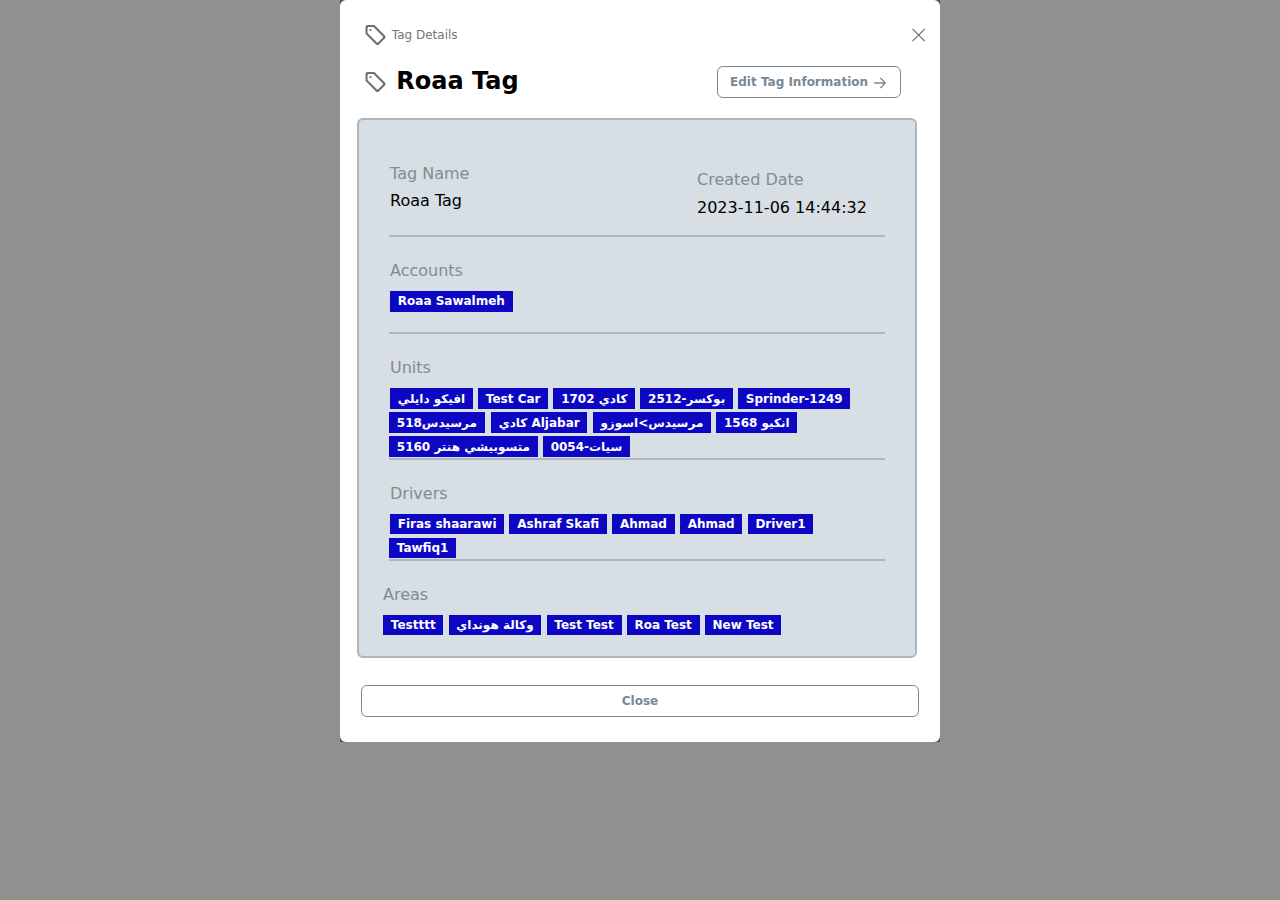
<file: HOME1.html>
<!DOCTYPE html>
<html lang="en">
<head>
  <title>Tag Details</title>
  <meta charset="utf-8">
  <meta name="viewport" content="width=device-width, initial-scale=1">
  <link href="https://cdn.jsdelivr.net/npm/bootstrap@5.3.2/dist/css/bootstrap.min.css" rel="stylesheet">
  <script src="https://cdn.jsdelivr.net/npm/bootstrap@5.3.2/dist/js/bootstrap.bundle.min.js"></script>
  <style>
    



    body, html 
    {
      background-color: #0e070773;
      display: flex;
      flex-direction: column;      align-items: center;         justify-content: center;

    }

    .main
    {
      background-color: rgb(255, 255, 255);
      width: 600px;
      height:742px;
      border-radius: 6px;
     
    }
    
 .headerOfPage
 { 
    width: 100%;
 }

 .bodyy {
  width: 560px;
  height: 540px;
  background-color: #D7DEE4;
  border-radius: 6px;
  border: 2px solid #abb6bf; 
  display: grid;
  grid-template-rows: repeat(4, 1fr);
  padding: 20px;
  margin-left: 17px;
  margin-bottom: 27px;
}


.bodyy > div
{
  background-color: #D7DEE4; 
}

.bodyy > div:not(:last-child) 
{
  border-bottom: 2px solid #abb6bf; 
  width: calc(100% - 20px);
  margin: 0 auto; 
}
.h2 {
    font-size: 24px;
    margin-left: 23px;
    color: #000;
    margin-top: 20px;
    margin-bottom: 20px;
    font-weight: bold;
}

.h2 button.btn-outline-secondary {
  margin-left: 190px; /* Adjust the margin as needed */
    font-weight: bold;
    font-size: 12px;
    border-color: #778897;
    color: #778897;
}
    .footer 
    {
      
      text-align: center;
      padding: 0px;
    }

    .full-width-button 
    {
      width: 100%;
    }

    .btn-outline-close{
     
     font-weight: bold;
     font-size: 12px;
     border-color: #778897;
     color: #778897;
     width:93%;
     
 }
 .bage {
   background-color:  #0d07c4;
  
   
 }
  
    .cross-button 
    {
     
      background: none;
      border: none;
      cursor: pointer;
      margin-left: 440px;
    }
    .btn-outline-secondary 
    {
        margin-left:259px;
        font-weight: bold;
        font-size: 12px;
        border-color: #778897;
        color: #778897;
    }
    .badge.bage {
        border-radius: 0;
    }
    
 

  </style>
</head>
    <!--END OF STYLE  -->



 <!--____________________________________________________________________________________________________________-->
<body>
    <div class="main" >
            <div class="headerOfPage">
              <h1 style="font-size: 12px; margin-left: 23px;;color: #757573;margin-top: 24px;">
                
                <svg width="25px" height="20px" viewBox="0 0 20 20" version="1.1" xmlns="http://www.w3.org/2000/svg" xmlns:xlink="http://www.w3.org/1999/xlink">
                    <title>tag_round [#1174]</title>
                    <desc>Created with Sketch.</desc>
                    <defs></defs>
                    <g id="Page-1" stroke="none" stroke-width="0" fill="none" fill-rule="evenodd">
                        <g id="Dribbble-Light-Preview" transform="translate(-260.000000, -2959.000000)" fill="#70706E">
                            <g id="icons" transform="translate(56.000000, 160.000000)">
                                <path d="M207.977728,2804.02015 L207.977728,2804.02015 C207.977728,2803.44427 208.445082,2802.97689 209.020929,2802.97689 C209.596777,2802.97689 210.064131,2803.44427 210.064131,2804.02015 C210.064131,2804.59603 209.596777,2805.0634 209.020929,2805.0634 C208.445082,2805.0634 207.977728,2804.59603 207.977728,2804.02015 L207.977728,2804.02015 Z M215.274923,2816.17617 L206.239754,2807.14053 C206.141693,2807.04246 206.087446,2806.90997 206.087446,2806.77121 L206.087446,2802.12977 C206.087446,2801.55285 206.553757,2801.08547 207.130648,2801.08547 L211.771852,2801.08547 C211.910598,2801.08547 212.043084,2801.14076 212.141145,2801.23883 L221.176314,2810.27447 C221.583163,2810.68238 221.583163,2811.34276 221.176314,2811.74963 L216.75001,2816.17617 C216.343161,2816.58304 215.682815,2816.58304 215.274923,2816.17617 L215.274923,2816.17617 Z M219.933861,2806.08162 L219.933861,2806.08162 C219.76069,2805.9074 212.984052,2799.13145 213.158267,2799.30463 C212.962145,2799.10954 212.697172,2799 212.420723,2799 L206.087446,2799 C204.934709,2799 204,2799.93371 204,2801.08547 L204,2807.42012 C204,2807.69658 204.110579,2807.96157 204.305658,2808.1577 L214.537379,2818.38891 C215.35212,2819.2037 216.672813,2819.2037 217.487553,2818.38891 L217.487553,2818.38891 C217.673243,2818.20321 223.454666,2812.42253 223.388945,2812.48721 C224.203685,2811.67243 224.203685,2810.35167 223.388945,2809.53689 L219.933861,2806.08162 Z" id="tag_round-[#1174]"></path>
                            </g>
                        </g>
                    </g>
                </svg>
                Tag Details
                <button class="cross-button" onclick="yourFunction()">
                    <svg width="20px" height="20px" viewBox="0 0 20 24" fill="none" xmlns="http://www.w3.org/2000/svg">
                        <path d="M19 5L5 19M5.00001 5L19 19" stroke="#70706E" stroke-width="1.5" stroke-linecap="round" stroke-linejoin="round"/>
                    </svg>
                </button>
            </h1>
            
           
              <h2 class="h2"style="font-size: 24px;    margin-left: 23px;;color: #000;    margin-top: 20px;  margin-bottom: 20px; font-weight: bold;
            ">
                <svg width="25px" height="20px" viewBox="0 0 20 20" version="1.1" xmlns="http://www.w3.org/2000/svg" xmlns:xlink="http://www.w3.org/1999/xlink">
                    <title>tag_round [#1174]</title>
                    <desc>Created with Sketch.</desc>
                    <defs></defs>
                    <g id="Page-1" stroke="none" stroke-width="0" fill="none" fill-rule="evenodd">
                        <g id="Dribbble-Light-Preview" transform="translate(-260.000000, -2959.000000)" fill="#70706E">
                            <g id="icons" transform="translate(56.000000, 160.000000)">
                                <path d="M207.977728,2804.02015 L207.977728,2804.02015 C207.977728,2803.44427 208.445082,2802.97689 209.020929,2802.97689 C209.596777,2802.97689 210.064131,2803.44427 210.064131,2804.02015 C210.064131,2804.59603 209.596777,2805.0634 209.020929,2805.0634 C208.445082,2805.0634 207.977728,2804.59603 207.977728,2804.02015 L207.977728,2804.02015 Z M215.274923,2816.17617 L206.239754,2807.14053 C206.141693,2807.04246 206.087446,2806.90997 206.087446,2806.77121 L206.087446,2802.12977 C206.087446,2801.55285 206.553757,2801.08547 207.130648,2801.08547 L211.771852,2801.08547 C211.910598,2801.08547 212.043084,2801.14076 212.141145,2801.23883 L221.176314,2810.27447 C221.583163,2810.68238 221.583163,2811.34276 221.176314,2811.74963 L216.75001,2816.17617 C216.343161,2816.58304 215.682815,2816.58304 215.274923,2816.17617 L215.274923,2816.17617 Z M219.933861,2806.08162 L219.933861,2806.08162 C219.76069,2805.9074 212.984052,2799.13145 213.158267,2799.30463 C212.962145,2799.10954 212.697172,2799 212.420723,2799 L206.087446,2799 C204.934709,2799 204,2799.93371 204,2801.08547 L204,2807.42012 C204,2807.69658 204.110579,2807.96157 204.305658,2808.1577 L214.537379,2818.38891 C215.35212,2819.2037 216.672813,2819.2037 217.487553,2818.38891 L217.487553,2818.38891 C217.673243,2818.20321 223.454666,2812.42253 223.388945,2812.48721 C224.203685,2811.67243 224.203685,2810.35167 223.388945,2809.53689 L219.933861,2806.08162 Z" id="tag_round-[#1174]"></path>
                            </g>
                        </g>
                    </g>
                </svg>
                Roaa Tag
                <button type="button" class="btn btn-outline-secondary">Edit Tag Information
                    <svg width="16px" height="16px" viewBox="0 0 24 24" fill="none" xmlns="http://www.w3.org/2000/svg">
                        <path fill-rule="evenodd" clip-rule="evenodd" d="M12.2929 4.29289C12.6834 3.90237 13.3166 3.90237 13.7071 4.29289L20.7071 11.2929C21.0976 11.6834 21.0976 12.3166 20.7071 12.7071L13.7071 19.7071C13.3166 20.0976 12.6834 20.0976 12.2929 19.7071C11.9024 19.3166 11.9024 18.6834 12.2929 18.2929L17.5858 13H4C3.44772 13 3 12.5523 3 12C3 11.4477 3.44772 11 4 11H17.5858L12.2929 5.70711C11.9024 5.31658 11.9024 4.68342 12.2929 4.29289Z" fill="#778897"/>
                        </svg>
                </button>
            
            </h2>
             
            </div>



<!--____________________________________________________________________________________________________________-->


            <div class="bodyy">
                <div >
                    <h1 style="font-size: 16px; margin-left: 1px; color: #828c94; margin-top: 24px;">Tag Name</h1>
                    <h1 style="font-size: 16px; margin-left: 1px; color: #000000;">Roaa Tag</h1>
                    <h1 style="font-size: 16px;     margin-top: -48px; margin-left: 308px;color: #828c94;">Created Date</h1>
                    <h1 style="font-size: 16px; margin-left: 308px;  margin-top: 0px; color: #000000;">2023-11-06 14:44:32</h1>
                </div>

                

                
                <div> <h1 style="font-size: 16px; margin-left:  1px; color: #828c94; margin-top: 24px;">Accounts</h1>
                    <span class="badge bage "style="margin-left: 1px">Roaa Sawalmeh</span>
                    </div>
                <div>
                  <h1 style="font-size: 16px; margin-left:  1px; color: #828c94; margin-top: 24px;">Units</h1>
                  <span class="badge bage" style="margin-left: 1px">افيكو دايلي</span>
                  <span class="badge bage">Test Car</span>
                  <span class="badge bage">كادي 1702</span>
                  <span class="badge bage">بوكسر-2512</span>
                  <span class="badge bage">Sprinder-1249</span>
                  <span class="badge bage">مرسيدس518</span>
                  <span class="badge bage" style="margin-left: 1px">كادي Aljabar</span>
                  <span class="badge bage">مرسيدس>اسوزو</span>
                  <span class="badge bage">انكيو 1568</span>
                  <span class="badge bage">متسوبيشي هنتر 5160</span>
                  <span class="badge bage">سيات-0054</span>
                </div>
                <div>
                  <h1 style="font-size: 16px; margin-left:  1px; color: #828c94; margin-top: 24px;">Drivers</h1>
                  <span class="badge bage" style="margin-left: 1px">Firas shaarawi</span>
                  <span class="badge bage">Ashraf Skafi</span>
                  <span class="badge bage">Ahmad</span>
                  <span class="badge bage">Ahmad</span>
                  <span class="badge bage">Driver1</span>
                  <span class="badge bage">Tawfiq1</span>

                </div>
                <div>
                  <h1 style="font-size: 16px; margin-left:  4px; color: #828c94; margin-top: 24px;">Areas</h1>
                  <span class="badge bage" style="margin-left: 4px">Testttt</span>
                  <span class="badge bage">وكالة هونداي</span>
                  <span class="badge bage">Test Test</span>
                  <span class="badge bage">Roa Test</span>
                  <span class="badge bage">New Test</span>


                </div>
              </div>
          
              <!-- Footer Section -->
              <div class="footer">
                <button type="button" class="btn btn-outline-close">Close


                  
              </button>
              </div>
            </div>
       
</body>
</html>
</file>
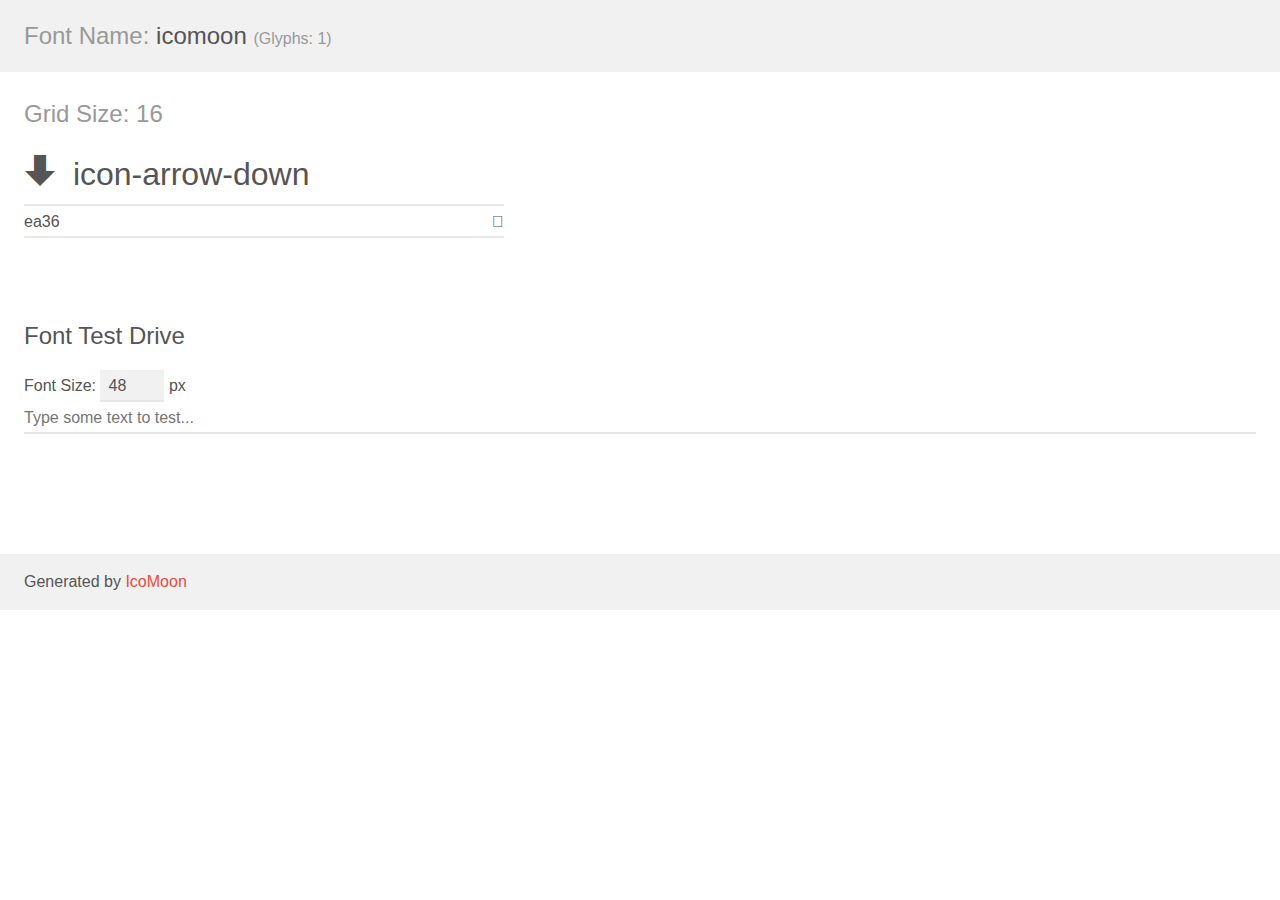
<file: Task2-up/arrow/demo.html>
<!doctype html>
<html>
<head>
    <meta charset="utf-8">
    <title>IcoMoon Demo</title>
    <meta name="description" content="An Icon Font Generated By IcoMoon.io">
    <meta name="viewport" content="width=device-width, initial-scale=1">
    <link rel="stylesheet" href="demo-files/demo.css">
    <link rel="stylesheet" href="style.css"></head>
<body>
    <div class="bgc1 clearfix">
        <h1 class="mhmm mvm"><span class="fgc1">Font Name:</span> icomoon <small class="fgc1">(Glyphs:&nbsp;1)</small></h1>
    </div>
    <div class="clearfix mhl ptl">
        <h1 class="mvm mtn fgc1">Grid Size: 16</h1>
        <div class="glyph fs1">
            <div class="clearfix bshadow0 pbs">
                <span class="icon-arrow-down"></span>
                <span class="mls"> icon-arrow-down</span>
            </div>
            <fieldset class="fs0 size1of1 clearfix hidden-false">
                <input type="text" readonly value="ea36" class="unit size1of2" />
                <input type="text" maxlength="1" readonly value="&#xea36;" class="unitRight size1of2 talign-right" />
            </fieldset>
            <div class="fs0 bshadow0 clearfix hidden-true">
                <span class="unit pvs fgc1">liga: </span>
                <input type="text" readonly value="arrow-down, down" class="liga unitRight" />
            </div>
        </div>
    </div>

    <!--[if gt IE 8]><!-->
    <div class="mhl clearfix mbl">
        <h1>Font Test Drive</h1>
        <label>
            Font Size: <input id="fontSize" type="number" class="textbox0 mbm"
            min="8" value="48" />
            px
        </label>
        <input id="testText" type="text" class="phl size1of1 mvl"
        placeholder="Type some text to test..." value=""/>
        <div id="testDrive" class="icon-" style="font-family: icomoon">&nbsp;
        </div>
    </div>
    <!--<![endif]-->
    <div class="bgc1 clearfix">
        <p class="mhl">Generated by <a href="https://icomoon.io/app">IcoMoon</a></p>
    </div>

    <script src="demo-files/demo.js"></script>
</body>
</html>
</file>
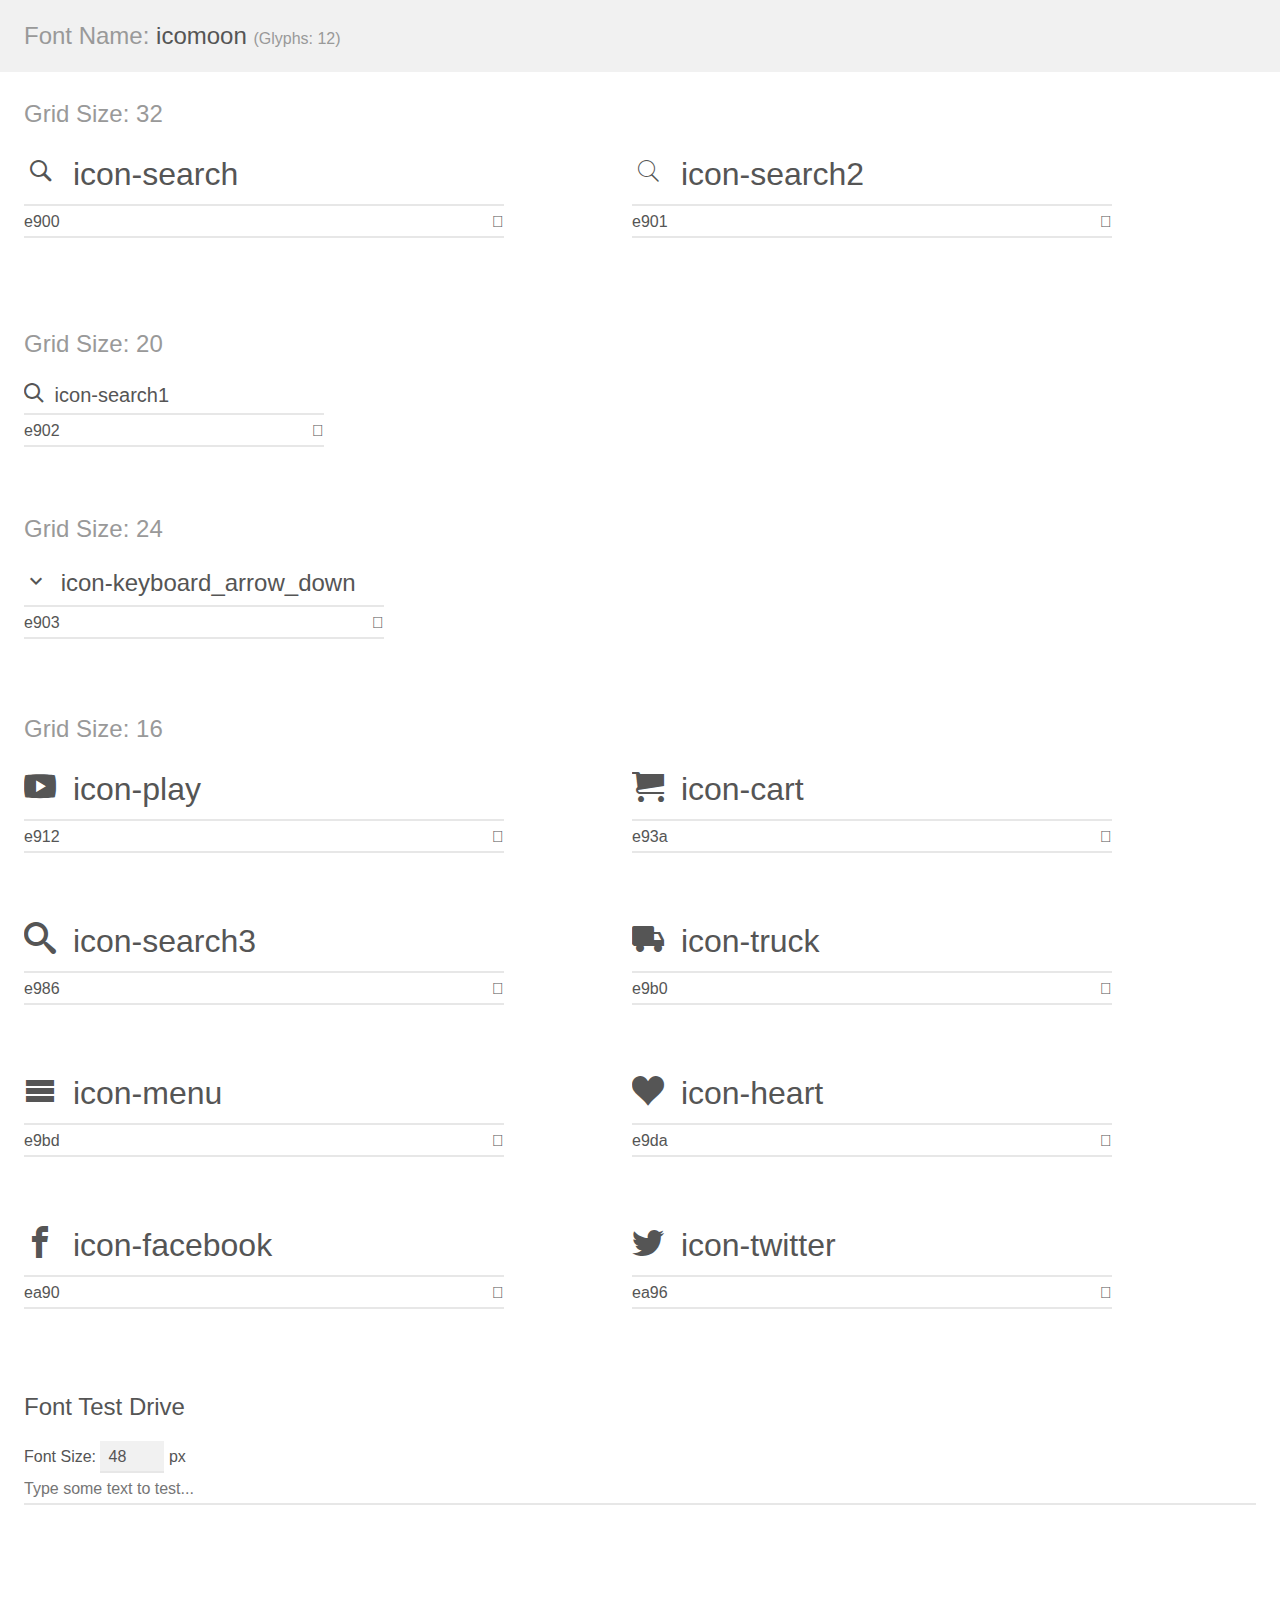
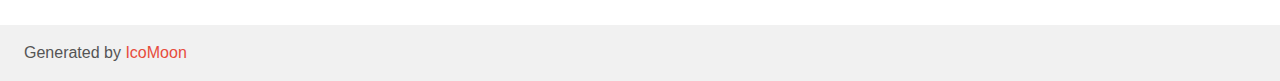
<file: Task2-up/icomoon/demo.html>
<!doctype html>
<html>
<head>
    <meta charset="utf-8">
    <title>IcoMoon Demo</title>
    <meta name="description" content="An Icon Font Generated By IcoMoon.io">
    <meta name="viewport" content="width=device-width, initial-scale=1">
    <link rel="stylesheet" href="demo-files/demo.css">
    <link rel="stylesheet" href="style.css"></head>
<body>
    <div class="bgc1 clearfix">
        <h1 class="mhmm mvm"><span class="fgc1">Font Name:</span> icomoon <small class="fgc1">(Glyphs:&nbsp;12)</small></h1>
    </div>
    <div class="clearfix mhl ptl">
        <h1 class="mvm mtn fgc1">Grid Size: 32</h1>
        <div class="glyph fs1">
            <div class="clearfix bshadow0 pbs">
                <span class="icon-search"></span>
                <span class="mls"> icon-search</span>
            </div>
            <fieldset class="fs0 size1of1 clearfix hidden-false">
                <input type="text" readonly value="e900" class="unit size1of2" />
                <input type="text" maxlength="1" readonly value="&#xe900;" class="unitRight size1of2 talign-right" />
            </fieldset>
            <div class="fs0 bshadow0 clearfix hidden-true">
                <span class="unit pvs fgc1">liga: </span>
                <input type="text" readonly value="" class="liga unitRight" />
            </div>
        </div>
        <div class="glyph fs1">
            <div class="clearfix bshadow0 pbs">
                <span class="icon-search2"></span>
                <span class="mls"> icon-search2</span>
            </div>
            <fieldset class="fs0 size1of1 clearfix hidden-false">
                <input type="text" readonly value="e901" class="unit size1of2" />
                <input type="text" maxlength="1" readonly value="&#xe901;" class="unitRight size1of2 talign-right" />
            </fieldset>
            <div class="fs0 bshadow0 clearfix hidden-true">
                <span class="unit pvs fgc1">liga: </span>
                <input type="text" readonly value="" class="liga unitRight" />
            </div>
        </div>
    </div>
    <div class="clearfix mhl ptl">
        <h1 class="mvm mtn fgc1">Grid Size: 20</h1>
        <div class="glyph fs2">
            <div class="clearfix bshadow0 pbs">
                <span class="icon-search1"></span>
                <span class="mls"> icon-search1</span>
            </div>
            <fieldset class="fs0 size1of1 clearfix hidden-false">
                <input type="text" readonly value="e902" class="unit size1of2" />
                <input type="text" maxlength="1" readonly value="&#xe902;" class="unitRight size1of2 talign-right" />
            </fieldset>
            <div class="fs0 bshadow0 clearfix hidden-true">
                <span class="unit pvs fgc1">liga: </span>
                <input type="text" readonly value="" class="liga unitRight" />
            </div>
        </div>
    </div>
    <div class="clearfix mhl ptl">
        <h1 class="mvm mtn fgc1">Grid Size: 24</h1>
        <div class="glyph fs3">
            <div class="clearfix bshadow0 pbs">
                <span class="icon-keyboard_arrow_down"></span>
                <span class="mls"> icon-keyboard_arrow_down</span>
            </div>
            <fieldset class="fs0 size1of1 clearfix hidden-false">
                <input type="text" readonly value="e903" class="unit size1of2" />
                <input type="text" maxlength="1" readonly value="&#xe903;" class="unitRight size1of2 talign-right" />
            </fieldset>
            <div class="fs0 bshadow0 clearfix hidden-true">
                <span class="unit pvs fgc1">liga: </span>
                <input type="text" readonly value="" class="liga unitRight" />
            </div>
        </div>
    </div>
    <div class="clearfix mhl ptl">
        <h1 class="mvm mtn fgc1">Grid Size: 16</h1>
        <div class="glyph fs4">
            <div class="clearfix bshadow0 pbs">
                <span class="icon-play"></span>
                <span class="mls"> icon-play</span>
            </div>
            <fieldset class="fs0 size1of1 clearfix hidden-false">
                <input type="text" readonly value="e912" class="unit size1of2" />
                <input type="text" maxlength="1" readonly value="&#xe912;" class="unitRight size1of2 talign-right" />
            </fieldset>
            <div class="fs0 bshadow0 clearfix hidden-true">
                <span class="unit pvs fgc1">liga: </span>
                <input type="text" readonly value="play, video" class="liga unitRight" />
            </div>
        </div>
        <div class="glyph fs4">
            <div class="clearfix bshadow0 pbs">
                <span class="icon-cart"></span>
                <span class="mls"> icon-cart</span>
            </div>
            <fieldset class="fs0 size1of1 clearfix hidden-false">
                <input type="text" readonly value="e93a" class="unit size1of2" />
                <input type="text" maxlength="1" readonly value="&#xe93a;" class="unitRight size1of2 talign-right" />
            </fieldset>
            <div class="fs0 bshadow0 clearfix hidden-true">
                <span class="unit pvs fgc1">liga: </span>
                <input type="text" readonly value="cart, purchase" class="liga unitRight" />
            </div>
        </div>
        <div class="glyph fs4">
            <div class="clearfix bshadow0 pbs">
                <span class="icon-search3"></span>
                <span class="mls"> icon-search3</span>
            </div>
            <fieldset class="fs0 size1of1 clearfix hidden-false">
                <input type="text" readonly value="e986" class="unit size1of2" />
                <input type="text" maxlength="1" readonly value="&#xe986;" class="unitRight size1of2 talign-right" />
            </fieldset>
            <div class="fs0 bshadow0 clearfix hidden-true">
                <span class="unit pvs fgc1">liga: </span>
                <input type="text" readonly value="search, magnifier" class="liga unitRight" />
            </div>
        </div>
        <div class="glyph fs4">
            <div class="clearfix bshadow0 pbs">
                <span class="icon-truck"></span>
                <span class="mls"> icon-truck</span>
            </div>
            <fieldset class="fs0 size1of1 clearfix hidden-false">
                <input type="text" readonly value="e9b0" class="unit size1of2" />
                <input type="text" maxlength="1" readonly value="&#xe9b0;" class="unitRight size1of2 talign-right" />
            </fieldset>
            <div class="fs0 bshadow0 clearfix hidden-true">
                <span class="unit pvs fgc1">liga: </span>
                <input type="text" readonly value="truck, transit" class="liga unitRight" />
            </div>
        </div>
        <div class="glyph fs4">
            <div class="clearfix bshadow0 pbs">
                <span class="icon-menu"></span>
                <span class="mls"> icon-menu</span>
            </div>
            <fieldset class="fs0 size1of1 clearfix hidden-false">
                <input type="text" readonly value="e9bd" class="unit size1of2" />
                <input type="text" maxlength="1" readonly value="&#xe9bd;" class="unitRight size1of2 talign-right" />
            </fieldset>
            <div class="fs0 bshadow0 clearfix hidden-true">
                <span class="unit pvs fgc1">liga: </span>
                <input type="text" readonly value="menu, list3" class="liga unitRight" />
            </div>
        </div>
        <div class="glyph fs4">
            <div class="clearfix bshadow0 pbs">
                <span class="icon-heart"></span>
                <span class="mls"> icon-heart</span>
            </div>
            <fieldset class="fs0 size1of1 clearfix hidden-false">
                <input type="text" readonly value="e9da" class="unit size1of2" />
                <input type="text" maxlength="1" readonly value="&#xe9da;" class="unitRight size1of2 talign-right" />
            </fieldset>
            <div class="fs0 bshadow0 clearfix hidden-true">
                <span class="unit pvs fgc1">liga: </span>
                <input type="text" readonly value="heart, like" class="liga unitRight" />
            </div>
        </div>
        <div class="glyph fs4">
            <div class="clearfix bshadow0 pbs">
                <span class="icon-facebook"></span>
                <span class="mls"> icon-facebook</span>
            </div>
            <fieldset class="fs0 size1of1 clearfix hidden-false">
                <input type="text" readonly value="ea90" class="unit size1of2" />
                <input type="text" maxlength="1" readonly value="&#xea90;" class="unitRight size1of2 talign-right" />
            </fieldset>
            <div class="fs0 bshadow0 clearfix hidden-true">
                <span class="unit pvs fgc1">liga: </span>
                <input type="text" readonly value="facebook, brand10" class="liga unitRight" />
            </div>
        </div>
        <div class="glyph fs4">
            <div class="clearfix bshadow0 pbs">
                <span class="icon-twitter"></span>
                <span class="mls"> icon-twitter</span>
            </div>
            <fieldset class="fs0 size1of1 clearfix hidden-false">
                <input type="text" readonly value="ea96" class="unit size1of2" />
                <input type="text" maxlength="1" readonly value="&#xea96;" class="unitRight size1of2 talign-right" />
            </fieldset>
            <div class="fs0 bshadow0 clearfix hidden-true">
                <span class="unit pvs fgc1">liga: </span>
                <input type="text" readonly value="twitter, brand16" class="liga unitRight" />
            </div>
        </div>
    </div>

    <!--[if gt IE 8]><!-->
    <div class="mhl clearfix mbl">
        <h1>Font Test Drive</h1>
        <label>
            Font Size: <input id="fontSize" type="number" class="textbox0 mbm"
            min="8" value="48" />
            px
        </label>
        <input id="testText" type="text" class="phl size1of1 mvl"
        placeholder="Type some text to test..." value=""/>
        <div id="testDrive" class="icon-" style="font-family: icomoon">&nbsp;
        </div>
    </div>
    <!--<![endif]-->
    <div class="bgc1 clearfix">
        <p class="mhl">Generated by <a href="https://icomoon.io/app">IcoMoon</a></p>
    </div>

    <script src="demo-files/demo.js"></script>
</body>
</html>
</file>
<file: Task2-up/arrow/demo-files/demo.css>
body {
  padding: 0;
  margin: 0;
  font-family: sans-serif;
  font-size: 1em;
  line-height: 1.5;
  color: #555;
  background: #fff;
}
h1 {
  font-size: 1.5em;
  font-weight: normal;
}
small {
  font-size: .66666667em;
}
a {
  color: #e74c3c;
  text-decoration: none;
}
a:hover, a:focus {
  box-shadow: 0 1px #e74c3c;
}
.bshadow0, input {
  box-shadow: inset 0 -2px #e7e7e7;
}
input:hover {
  box-shadow: inset 0 -2px #ccc;
}
input, fieldset {
  font-family: sans-serif;
  font-size: 1em;
  margin: 0;
  padding: 0;
  border: 0;
}
input {
  color: inherit;
  line-height: 1.5;
  height: 1.5em;
  padding: .25em 0;
}
input:focus {
  outline: none;
  box-shadow: inset 0 -2px #449fdb;
}
.glyph {
  font-size: 16px;
  width: 15em;
  padding-bottom: 1em;
  margin-right: 4em;
  margin-bottom: 1em;
  float: left;
  overflow: hidden;
}
.liga {
  width: 80%;
  width: calc(100% - 2.5em);
}
.talign-right {
  text-align: right;
}
.talign-center {
  text-align: center;
}
.bgc1 {
  background: #f1f1f1;
}
.fgc1 {
  color: #999;
}
.fgc0 {
  color: #000;
}
p {
  margin-top: 1em;
  margin-bottom: 1em;
}
.mvm {
  margin-top: .75em;
  margin-bottom: .75em;
}
.mtn {
  margin-top: 0;
}
.mtl, .mal {
  margin-top: 1.5em;
}
.mbl, .mal {
  margin-bottom: 1.5em;
}
.mal, .mhl {
  margin-left: 1.5em;
  margin-right: 1.5em;
}
.mhmm {
  margin-left: 1em;
  margin-right: 1em;
}
.mls {
  margin-left: .25em;
}
.ptl {
  padding-top: 1.5em;
}
.pbs, .pvs {
  padding-bottom: .25em;
}
.pvs, .pts {
  padding-top: .25em;
}
.unit {
  float: left;
}
.unitRight {
  float: right;
}
.size1of2 {
  width: 50%;
}
.size1of1 {
  width: 100%;
}
.clearfix:before, .clearfix:after {
  content: " ";
  display: table;
}
.clearfix:after {
  clear: both;
}
.hidden-true {
  display: none;
}
.textbox0 {
  width: 3em;
  background: #f1f1f1;
  padding: .25em .5em;
  line-height: 1.5;
  height: 1.5em;
}
#testDrive {
  display: block;
  padding-top: 24px;
  line-height: 1.5;
}
.fs0 {
  font-size: 16px;
}
.fs1 {
  font-size: 32px;
}
</file>
<file: Task2-up/arrow/style.css>
@font-face {
  font-family: 'icomoon';
  src:  url('fonts/icomoon.eot?eao7xt');
  src:  url('fonts/icomoon.eot?eao7xt#iefix') format('embedded-opentype'),
    url('fonts/icomoon.ttf?eao7xt') format('truetype'),
    url('fonts/icomoon.woff?eao7xt') format('woff'),
    url('fonts/icomoon.svg?eao7xt#icomoon') format('svg');
  font-weight: normal;
  font-style: normal;
  font-display: block;
}

[class^="icon-"], [class*=" icon-"] {
  /* use !important to prevent issues with browser extensions that change fonts */
  font-family: 'icomoon' !important;
  speak: never;
  font-style: normal;
  font-weight: normal;
  font-variant: normal;
  text-transform: none;
  line-height: 1;

  /* Better Font Rendering =========== */
  -webkit-font-smoothing: antialiased;
  -moz-osx-font-smoothing: grayscale;
}

.icon-arrow-down:before {
  content: "\ea36";
}
</file>
<file: Task2-up/icomoon/demo-files/demo.css>
body {
  padding: 0;
  margin: 0;
  font-family: sans-serif;
  font-size: 1em;
  line-height: 1.5;
  color: #555;
  background: #fff;
}
h1 {
  font-size: 1.5em;
  font-weight: normal;
}
small {
  font-size: .66666667em;
}
a {
  color: #e74c3c;
  text-decoration: none;
}
a:hover, a:focus {
  box-shadow: 0 1px #e74c3c;
}
.bshadow0, input {
  box-shadow: inset 0 -2px #e7e7e7;
}
input:hover {
  box-shadow: inset 0 -2px #ccc;
}
input, fieldset {
  font-family: sans-serif;
  font-size: 1em;
  margin: 0;
  padding: 0;
  border: 0;
}
input {
  color: inherit;
  line-height: 1.5;
  height: 1.5em;
  padding: .25em 0;
}
input:focus {
  outline: none;
  box-shadow: inset 0 -2px #449fdb;
}
.glyph {
  font-size: 16px;
  width: 15em;
  padding-bottom: 1em;
  margin-right: 4em;
  margin-bottom: 1em;
  float: left;
  overflow: hidden;
}
.liga {
  width: 80%;
  width: calc(100% - 2.5em);
}
.talign-right {
  text-align: right;
}
.talign-center {
  text-align: center;
}
.bgc1 {
  background: #f1f1f1;
}
.fgc1 {
  color: #999;
}
.fgc0 {
  color: #000;
}
p {
  margin-top: 1em;
  margin-bottom: 1em;
}
.mvm {
  margin-top: .75em;
  margin-bottom: .75em;
}
.mtn {
  margin-top: 0;
}
.mtl, .mal {
  margin-top: 1.5em;
}
.mbl, .mal {
  margin-bottom: 1.5em;
}
.mal, .mhl {
  margin-left: 1.5em;
  margin-right: 1.5em;
}
.mhmm {
  margin-left: 1em;
  margin-right: 1em;
}
.mls {
  margin-left: .25em;
}
.ptl {
  padding-top: 1.5em;
}
.pbs, .pvs {
  padding-bottom: .25em;
}
.pvs, .pts {
  padding-top: .25em;
}
.unit {
  float: left;
}
.unitRight {
  float: right;
}
.size1of2 {
  width: 50%;
}
.size1of1 {
  width: 100%;
}
.clearfix:before, .clearfix:after {
  content: " ";
  display: table;
}
.clearfix:after {
  clear: both;
}
.hidden-true {
  display: none;
}
.textbox0 {
  width: 3em;
  background: #f1f1f1;
  padding: .25em .5em;
  line-height: 1.5;
  height: 1.5em;
}
#testDrive {
  display: block;
  padding-top: 24px;
  line-height: 1.5;
}
.fs0 {
  font-size: 16px;
}
.fs1 {
  font-size: 32px;
}
.fs2 {
  font-size: 20px;
}
.fs3 {
  font-size: 24px;
}
.fs4 {
  font-size: 32px;
}
</file>
<file: Task2-up/icomoon/style.css>
@font-face {
  font-family: 'icomoon';
  src:  url('fonts/icomoon.eot?i44qcl');
  src:  url('fonts/icomoon.eot?i44qcl#iefix') format('embedded-opentype'),
    url('fonts/icomoon.ttf?i44qcl') format('truetype'),
    url('fonts/icomoon.woff?i44qcl') format('woff'),
    url('fonts/icomoon.svg?i44qcl#icomoon') format('svg');
  font-weight: normal;
  font-style: normal;
  font-display: block;
}

[class^="icon-"], [class*=" icon-"] {
  /* use !important to prevent issues with browser extensions that change fonts */
  font-family: 'icomoon' !important;
  speak: never;
  font-style: normal;
  font-weight: normal;
  font-variant: normal;
  text-transform: none;
  line-height: 1;

  /* Better Font Rendering =========== */
  -webkit-font-smoothing: antialiased;
  -moz-osx-font-smoothing: grayscale;
}

.icon-search:before {
  content: "\e900";
}
.icon-search2:before {
  content: "\e901";
}
.icon-search1:before {
  content: "\e902";
}
.icon-keyboard_arrow_down:before {
  content: "\e903";
}
.icon-play:before {
  content: "\e912";
}
.icon-cart:before {
  content: "\e93a";
}
.icon-search3:before {
  content: "\e986";
}
.icon-truck:before {
  content: "\e9b0";
}
.icon-menu:before {
  content: "\e9bd";
}
.icon-heart:before {
  content: "\e9da";
}
.icon-facebook:before {
  content: "\ea90";
}
.icon-twitter:before {
  content: "\ea96";
}
</file>
